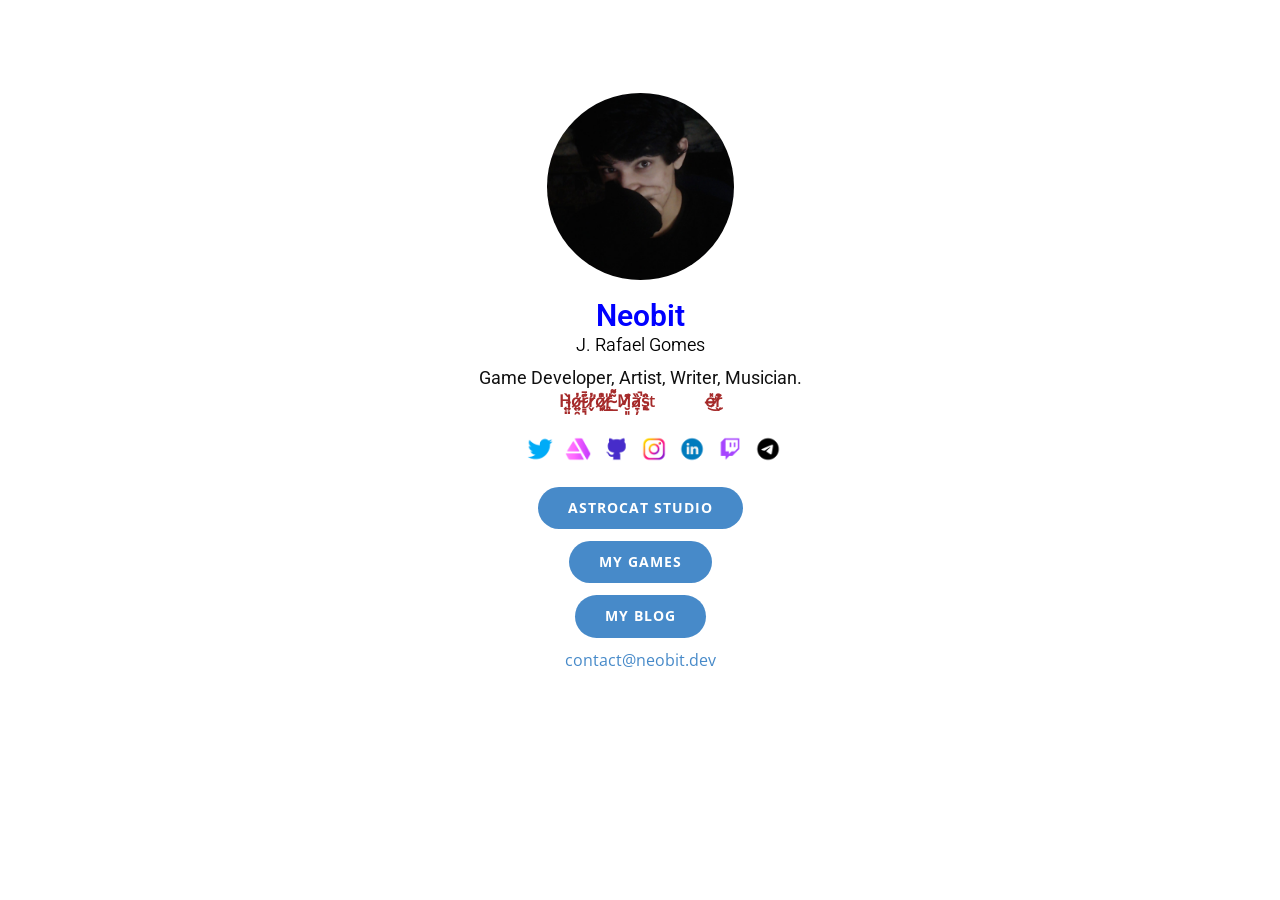
<file: index.html>
<!DOCTYPE html>
  <html style="font-size: 16px;" lang="pt"><head>
    <meta name="viewport" content="width=device-width, initial-scale=1.0">
    <meta charset="utf-8">
    <title>Rafael Gomes - About Me</title>
    <link rel="stylesheet" href="stylesheet.css" media="screen">
    <link rel="stylesheet" href="aboutme.css" media="screen">
    <meta name="generator" content="stylesheet 5.9.3, stylesheet.com">
    <link id="u-theme-google-font" rel="stylesheet" href="https://fonts.googleapis.com/css?family=Roboto:100,100i,300,300i,400,400i,500,500i,700,700i,900,900i|Open+Sans:300,300i,400,400i,500,500i,600,600i,700,700i,800,800i">
    <link rel="icon" type="image/x-icon" href="/images/Neobit.svg">
    <meta property="og:title" content="Rafael Gomes - About Me">
  <body class="u-body u-xl-mode" data-lang="pt">
    <section class="u-clearfix u-container-align-center u-section-1" id="sec-0160">
      <div class="u-clearfix u-sheet u-valign-middle u-sheet-1">
        <div class="u-align-center u-clearfix u-container-align-center u-group-elements u-valign-bottom u-group-elements-1">
          <img class="u-image u-image-circle u-image-1" src="/images/NeobitAvatar.gif" alt="" data-image-width="960" data-image-height="960">

          <h3 class="u-align-center u-text u-text-default u-text-1" style="font-weight: 600; color: blue;">Neobit</h3>
          <h6 class="u-align-center u-text u-text-default u-text-2" style="font-weight: 350; color: black;">J. Rafael Gomes</h6>

          <h6 class="u-align-center u-text u-text-3">Game Developer, Artist, Writer, Musician.</h6>
          <a class="u-align-center u-text u-text-default u-text-4" target="_blank" href="https://neobit.dev" style="font-weight: 600; color: brown;">H̵͍̤̀o̷͍̯̓r̴͇͉͊̄r̷̬̓͘o̷̡͓̓̎r̸̲̻̎ ̴̲̃͌M̸̮͈͊ȁ̷̞̦̚ŝ̵̢̺̈t̸̗͖̽̾e̶̛̽͜r̸̬͒</h6>

          <div class="u-social-icons u-spacing-10 u-social-icons-1">
            <a class="u-social-url" target="_blank" data-type="Custom" title="twitter" href="https://twitter.com/rafaneobit"><span class="u-file-icon u-icon u-social-custom u-social-icon u-icon-2"><img src="/images/twitter.png" alt=""></span>
            </a>
            <a class="u-social-url" target="_blank" data-type="Custom" title="Artstation" href="http://artstation.com/neobit"><span class="u-file-icon u-icon u-social-custom u-social-icon u-icon-2"><img src="/images/8535703.png" alt=""></span>
            </a>
            <a class="u-social-url" target="_blank" data-type="Github" title="Github" href="https://github.com/neobit"><span class="u-file-icon u-icon u-social-custom u-social-icon u-icon-2"><img src="/images/github.png" alt=""></span>
            </a>
            <a class="u-social-url" target="_blank" data-type="Instagram" title="Instagram" href="https://instagram.com/rafaneobit"><span class="u-file-icon u-icon u-social-custom u-social-icon u-icon-2"><img src="/images/instagram.png" alt=""></span>
            </a>
            <a class="u-social-url" target="_blank" data-type="LinkedIn" title="LinkedIn" href="https://LinkedIn.com/neobit"><span class="u-file-icon u-icon u-social-custom u-social-icon u-icon-2"><img src="/images/linkedin.png" alt=""></span>
            </a>
            <a class="u-social-url" target="_blank" data-type="Custom" title="Twitch" href="https://twitch.tv/neobit"><span class="u-file-icon u-icon u-social-custom u-social-icon u-icon-6"><img src="/images/5968819.png" alt=""></span>
            </a>
            <a class="u-social-url" target="_blank" data-type="Telegram" title="Telegram" href="https://t.me/neobitdev"><span class="u-file-icon u-icon u-social-custom u-social-icon u-icon-2"><img src="/images/telegram.png" alt=""></span>
            </a>
          </div>

          <a href="" style="padding-top: 10px;"></a>
          <a href="http://astrocatstudio.com.br" target="_blank" class="u-align-center u-btn u-btn-round u-button-style u-hover-palette-1-light-1 u-palette-1-base u-radius-50 u-btn-1">Astrocat studio</a>
          <a href="http://neobit.dev" target="_blank" class="u-align-center u-btn u-btn-round u-button-style u-hover-palette-1-light-1 u-palette-1-base u-radius-50 u-btn-2">my Games</a>
          <a href="https://blog.neobit.dev/" target="_blank" class="u-align-center u-btn u-btn-round u-button-style u-hover-palette-1-light-1 u-palette-1-base u-radius-50 u-btn-2">My blog</a>

          <a href="mailto:contact@neobit.dev" style="padding-top: 10px;">contact@neobit.dev</a>
        </div>
      </div>
    </section>
</body>
</html>
</file>
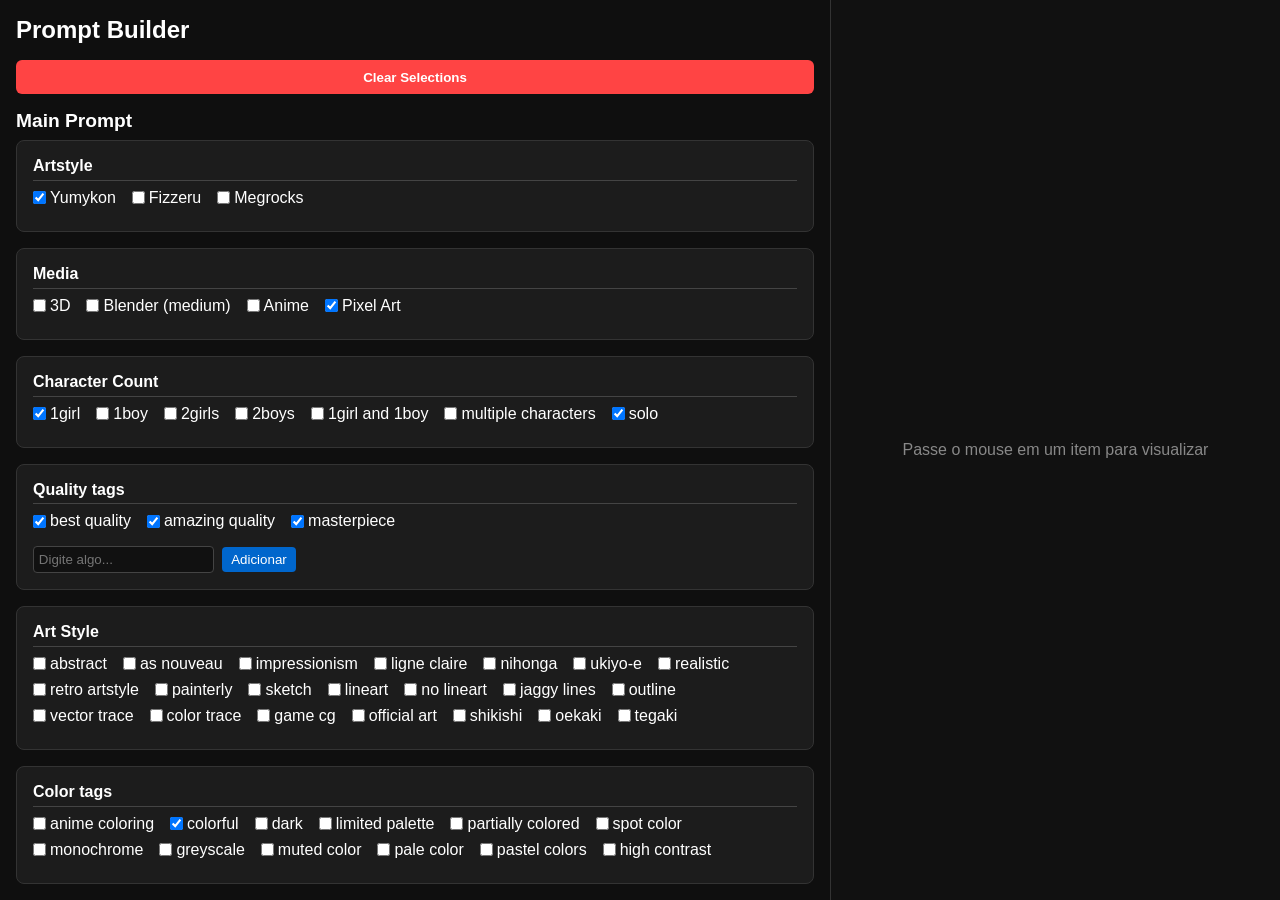
<file: gen-app/index.html>
<!DOCTYPE html>
<html lang="pt-BR">
<head>
  <meta charset="UTF-8" />
  <title>Prompt Builder - HTML + JS + CSS</title>
  <style>
    * {
      box-sizing: border-box;
      margin: 0; 
      padding: 0;
    }
    body {
      background-color: #0f0f0f;
      color: white;
      font-family: sans-serif;
    }
    #container {
      display: flex;
      flex-direction: row;
      width: 100%;
      height: 100vh;
    }
    /* Painel esquerdo */
    #leftPanel {
      flex: 1;
      display: flex;
      flex-direction: column;
      padding: 1rem;
      overflow-y: auto;
      box-sizing: border-box;
    }
    #title {
      margin-bottom: 1rem;
      font-size: 1.5rem;
    }
    #clearButton {
      padding: 0.6rem 1rem;
      background-color: #ff4444;
      color: #fff;
      border-radius: 6px;
      border: none;
      cursor: pointer;
      font-weight: bold;
      margin-bottom: 1rem;
    }
    .groupTitle {
      font-size: 1.2rem;
      font-weight: bold;
      margin-bottom: 0.5rem;
    }
    .categoryBox {
      background-color: #1c1c1c;
      margin-bottom: 1rem;
      padding: 1rem;
      border-radius: 8px;
      border: 1px solid #333;
    }
    .categoryTitle {
      font-weight: bold;
      font-size: 1rem;
      border-bottom: 1px solid #444;
      margin-bottom: 0.5rem;
      padding-bottom: 0.3rem;
    }
    .checkboxRow {
      display: flex;
      flex-wrap: wrap;
    }
    .checkboxContainer {
      display: inline-flex;
      align-items: center;
      margin-right: 1rem;
      margin-bottom: 0.5rem;
    }
    .textInput {
      padding: 0.3rem;
      margin-right: 0.5rem;
      border-radius: 4px;
      border: 1px solid #444;
      background-color: #111;
      color: #fff;
    }
    .addButton {
      padding: 0.3rem 0.6rem;
      background-color: #0066cc;
      color: #fff;
      border-radius: 4px;
      cursor: pointer;
      border: none;
    }
    #promptBoxContainer {
      display: grid;
      grid-template-columns: 1fr 1fr;
      gap: 1rem;
      margin-top: 1rem;
    }
    .promptBox {
      background-color: #2a2a2a;
      color: #fff;
      padding: 1rem;
      border-radius: 4px;
      white-space: pre-wrap;
      line-height: 1.4;
      position: relative;
    }
    .promptBox h3 {
      margin-bottom: 0.5rem;
    }
    .copyButton {
      position: absolute;
      right: 1rem;
      bottom: 1rem;
      background-color: #666;
      color: #fff;
      border: none;
      border-radius: 4px;
      padding: 0.3rem 0.6rem;
      cursor: pointer;
      font-size: 0.8rem;
    }
    /* Painel direito */
    #rightPanel {
      width: 450px;
      display: flex;
      align-items: center;
      justify-content: center;
      border-left: 1px solid #333;
      background-color: #111;
    }
    #previewImage {
      max-width: 90%;
      max-height: 90%;
      border-radius: 8px;
      border: 1px solid #555;
      object-fit: contain;
    }
    #previewFallback {
      text-align: center;
      padding: 1rem;
      color: #888;
    }
  </style>
</head>
<body>

<div id="container">
  <div id="leftPanel">
    <h1 id="title">Prompt Builder</h1>
    <button id="clearButton">Clear Selections</button>

    <!-- Aqui vão as categorias (renderizadas via JS) -->
    <div id="categoriesRoot"></div>

    <!-- Duas áreas separadas para prompts -->
    <div id="promptBoxContainer">
      <!-- Main Prompt Box -->
      <div class="promptBox">
        <h3>Main Prompt</h3>
        <div id="mainPromptContent"></div>
        <button class="copyButton" id="copyMain">Copiar</button>
      </div>
      <!-- Character Prompt Box -->
      <div class="promptBox">
        <h3>Character Prompt</h3>
        <div id="charPromptContent"></div>
        <button class="copyButton" id="copyChar">Copiar</button>
      </div>
    </div>
  </div>

  <div id="rightPanel">
    <!-- Imagem preview (mostrada ao hover) -->
    <img id="previewImage" alt="preview" style="display: none;" />
    <div id="previewFallback">Passe o mouse em um item para visualizar</div>
  </div>
</div>


<script>
// ====================== DATA =========================

// Mesmo que antes:
const categories = {
  "Main Prompt": {
    "Artstyle": ["Yumykon", "Fizzeru", "Megrocks"],
    "Media": ["3D", "Blender (medium)", "Anime", "Pixel Art"],
    "Character Count": ["1girl", "1boy", "2girls", "2boys", "1girl and 1boy", "multiple characters", "solo"],
    "Quality tags": ["best quality", "amazing quality", "masterpiece"],
    "Art Style": ["abstract", "as nouveau", "impressionism", "ligne claire", "nihonga", "ukiyo-e", "realistic", "retro artstyle", "painterly", "sketch", "lineart", "no lineart", "jaggy lines", "outline", "vector trace", "color trace", "game cg", "official art", "shikishi", "oekaki", "tegaki"],
    "Color tags": ["anime coloring", "colorful", "dark", "limited palette", "partially colored", "spot color", "monochrome", "greyscale", "muted color", "pale color", "pastel colors", "high contrast"],
    "Post-effects": ["backlighting", "bloom", "bokeh", "chromatic aberration", "depth of field", "diffraction spikes", "dithering", "drop shadow", "emphasis lines", "glitch", "halftone", "lens flare", "motion blur", "soft focus"],
    "Background": ["white background", "linear gradient background", "garden background", "city background", "forest background", "sci fi background", "fog background", "moon background", "mistic background"]
  },
  "Character Prompt": {
    "Camera Framing": ["close-up", "portrait", "upper body", "cowboy shot", "feet out of frame", "full body", "wide shot", "very wide shot"],
    "Camera Angle": ["facing viewer", "from above", "from behind", "from below", "from side", "profile", "sideways", "upside-down", "dutch angle", "multiple views", "zoom layer", "reference sheet"],
    "Character Pose": ["dynamic pose", "standing", "falling", "jumping", "model pose", "suggestive pose", "senal pose", "fighting pose", "cute pose", "happy pose", "v sign pose"],
    "Head clothing": ["baseball cap", "crown", "hair ribbon", "helmet", "beret", "horns", "glasses", "mask"],
    "Neck": ["scarf", "necklace"],
    "Torso Clothing": ["jacket", "dress", "dress shirt", "tank top", "cropped top"],
    "Legwear": ["skirt", "pants", "pelvic curtain", "shorts", "leggings", "pantyhose"],
    "Foot": ["red sneakers", "boots", "slippers"]
  }
};

const textInputCategories = [
  "Quality tags", "Head clothing", "Neck", "Torso Clothing", "Legwear", "Foot", 
  "Background", "Character Pose"
];

// Selecionadas inicialmente
let selectedOptions = {
  "Artstyle": ["Yumykon"],
  "Media": ["Pixel Art"],
  "Character Count": ["1girl", "solo"],
  "Quality tags": ["best quality", "amazing quality", "masterpiece"],
  "Color tags": ["colorful"],
  "Background": ["white background"]
};

// Para campos de texto
let textValues = {};

// Para hover
let hoveredImage = null;

// ====================== FUNÇÕES =========================

// Converte tag -> caminho de imagem
function imagePathFromOption(option) {
  return "/images/" + option
    .replace(/\s/g, "_")
    .replace(/[!@#$%^&*(),?\"':{}|<>]/g, "")
    .toLowerCase() + ".jpg";
}

// Verifica se a category deve ter seleção única
function isSingleSelectionCategory(category) {
  return ["Artstyle", "Camera Framing", "Camera Angle"].includes(category);
}

function toggleOption(category, option) {
  if (!selectedOptions[category]) {
    selectedOptions[category] = [];
  }

  if (isSingleSelectionCategory(category)) {
    // Single selection
    selectedOptions[category] = [option];
  } else {
    // Multiple
    if (selectedOptions[category].includes(option)) {
      selectedOptions[category] = selectedOptions[category].filter(o => o !== option);
    } else {
      selectedOptions[category].push(option);
    }
  }
  renderAll();
}

// Limpa tudo
function clearSelections() {
  selectedOptions = {};
  textValues = {};
  renderAll();
}

// Adiciona texto custom
function addCustomText(category) {
  const text = textValues[category] ? textValues[category].trim() : "";
  if (!text) return;

  if (!selectedOptions[category]) {
    selectedOptions[category] = [];
  }
  selectedOptions[category].push(text);
  textValues[category] = "";
  renderAll();
}

// Gera prompt do Main
function generateMainPrompt() {
  let output = [];
  const mainSections = categories["Main Prompt"];
  for (let category in mainSections) {
    let finalOptions = selectedOptions[category] || [];
    if (category === "Artstyle") {
      finalOptions = finalOptions.map(opt => opt + " artstyle");
    }
    output.push(...finalOptions);
  }
  return output.join(", ");
}

// Gera prompt do Character
function generateCharacterPrompt() {
  let output = [];
  const charSections = categories["Character Prompt"];
  for (let category in charSections) {
    let finalOptions = selectedOptions[category] || [];
    output.push(...finalOptions);
  }
  return output.join(", ");
}

// Copiar
function copyToClipboard(str) {
  navigator.clipboard.writeText(str).then(() => {
    alert("Copiado para a área de transferência!");
  });
}

// ====================== RENDERIZAÇÃO =========================

// Monta HTML de cada type (Main Prompt / Character Prompt)
function renderCategories() {
  const categoriesRoot = document.getElementById("categoriesRoot");
  categoriesRoot.innerHTML = ""; // limpa

  for (let type in categories) {
    const sections = categories[type];
    const groupDiv = document.createElement("div");
    groupDiv.style.marginBottom = "2rem";

    const title = document.createElement("h2");
    title.className = "groupTitle";
    title.textContent = type;
    groupDiv.appendChild(title);

    // Cada categoria
    for (let category in sections) {
      const catDiv = document.createElement("div");
      catDiv.className = "categoryBox";

      const catTitle = document.createElement("div");
      catTitle.className = "categoryTitle";
      catTitle.textContent = category;
      catDiv.appendChild(catTitle);

      // Row
      const rowDiv = document.createElement("div");
      rowDiv.className = "checkboxRow";
      catDiv.appendChild(rowDiv);

      // Opções
      const options = sections[category];
      options.forEach(option => {
        const container = document.createElement("div");
        container.className = "checkboxContainer";

        container.addEventListener("mouseenter", () => {
          hoveredImage = imagePathFromOption(option);
          renderPreview(); 
        });
        container.addEventListener("mouseleave", () => {
          hoveredImage = null;
          renderPreview();
        });

        const input = document.createElement("input");
        input.type = "checkbox";
        input.id = option;
        input.checked = (selectedOptions[category] || []).includes(option);
        input.addEventListener("change", () => {
          toggleOption(category, option);
        });

        const label = document.createElement("label");
        label.htmlFor = option;
        label.style.marginLeft = "4px";
        label.textContent = option;

        container.appendChild(input);
        container.appendChild(label);
        rowDiv.appendChild(container);
      });

      // Se tiver campo de texto
      if (textInputCategories.includes(category)) {
        const extraDiv = document.createElement("div");
        extraDiv.style.marginTop = "0.5rem";

        const textInput = document.createElement("input");
        textInput.type = "text";
        textInput.className = "textInput";
        textInput.placeholder = "Digite algo...";
        textInput.value = textValues[category] || "";
        textInput.addEventListener("input", (e) => {
          textValues[category] = e.target.value;
        });

        const addBtn = document.createElement("button");
        addBtn.className = "addButton";
        addBtn.textContent = "Adicionar";
        addBtn.addEventListener("click", () => {
          addCustomText(category);
        });

        extraDiv.appendChild(textInput);
        extraDiv.appendChild(addBtn);
        catDiv.appendChild(extraDiv);
      }

      groupDiv.appendChild(catDiv);
    }

    categoriesRoot.appendChild(groupDiv);
  }
}

// Renderiza as duas áreas de prompt
function renderPrompts() {
  const mainPrompt = generateMainPrompt();
  const charPrompt = generateCharacterPrompt();

  document.getElementById("mainPromptContent").textContent = mainPrompt;
  document.getElementById("charPromptContent").textContent = charPrompt;

  // Botões de copiar
  document.getElementById("copyMain").onclick = () => copyToClipboard(mainPrompt);
  document.getElementById("copyChar").onclick = () => copyToClipboard(charPrompt);
}

// Renderiza a imagem de preview
function renderPreview() {
  const previewImage = document.getElementById("previewImage");
  const previewFallback = document.getElementById("previewFallback");

  if (hoveredImage) {
    previewImage.src = hoveredImage;
    previewImage.style.display = "block";
    previewFallback.style.display = "none";
  } else {
    previewImage.style.display = "none";
    previewFallback.style.display = "block";
  }
}

// Renderiza tudo
function renderAll() {
  renderCategories();
  renderPrompts();
  renderPreview();
}

// ====================== EVENTOS INICIAIS =========================
document.getElementById("clearButton").addEventListener("click", clearSelections);

// Render inicial
renderAll();
</script>
</body>
</html>
</file>
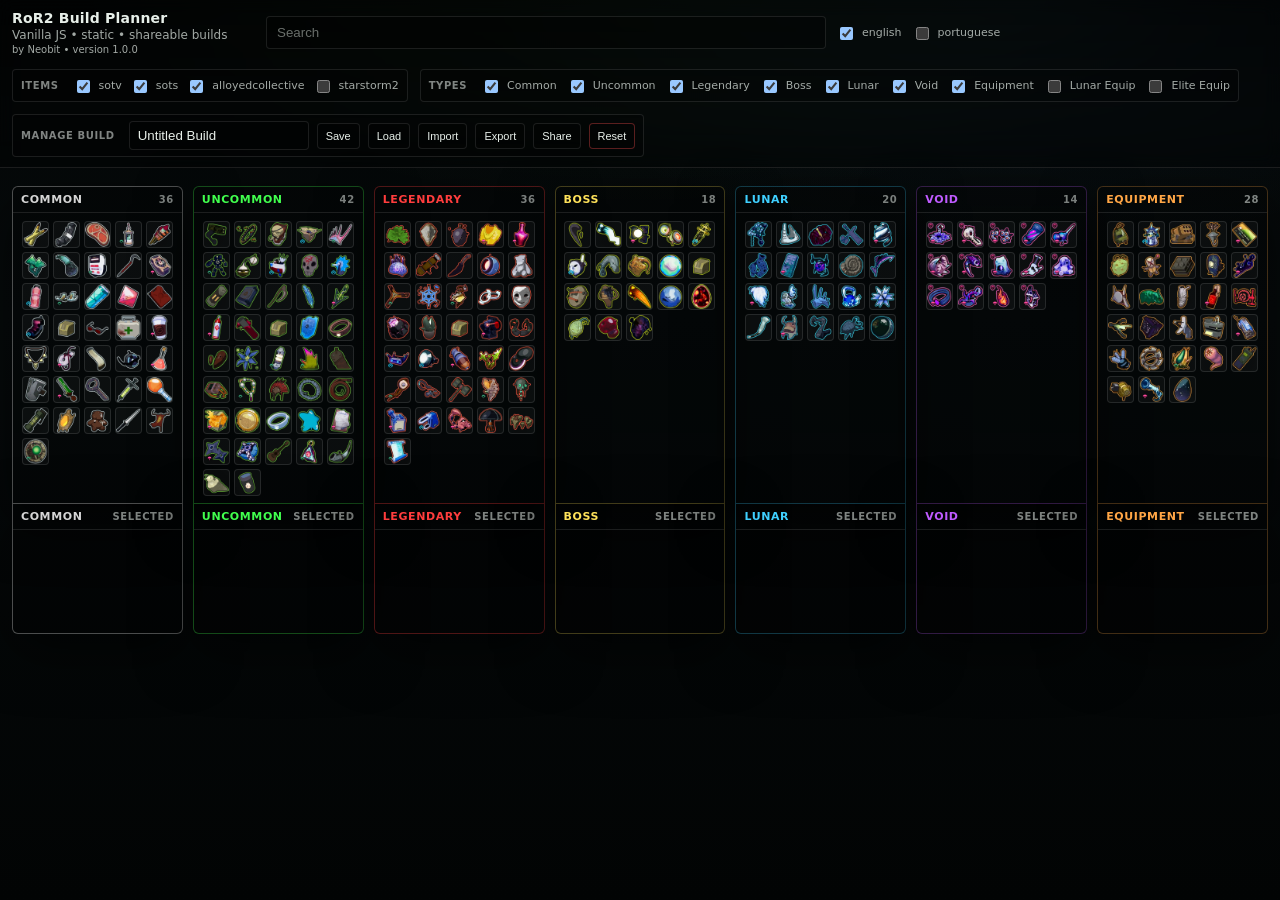
<file: apps/ror2-builder/index.html>
<!doctype html>
<html lang="en">
<head>
  <meta charset="utf-8" />
  <meta name="viewport" content="width=device-width,initial-scale=1" />
  <title>RoR2 Build Planner by Neobit</title>
  <link rel="stylesheet" href="./styles.css" />
</head>
<body>
  <header class="topbar">
    <div class="brand">
      <div class="title">RoR2 Build Planner</div>
      <div class="subtitle">Vanilla JS • static • shareable builds</div>
      <div class="credits">by Neobit • version 1.0.0</div>
    </div>

    <div class="top-search">
  <div class="search-wrap">
    <input id="search" type="text" placeholder="Search" autocomplete="off" />

    <label class="mini-check lang">
  <input id="lang_en" type="checkbox" checked>
  <span>english</span>
</label>

<label class="mini-check lang">
  <input id="lang_pt" type="checkbox">
  <span>portuguese</span>
</label>
  </div>
</div>


    <div class="top-right">
      <div class="dlc-strip" aria-label="DLC filters">
        <span class="strip-label">ITEMS</span>
        <label class="mini-check"><input id="dlc_sotv" type="checkbox" checked><span>sotv</span></label>
        <label class="mini-check"><input id="dlc_sots" type="checkbox" checked><span>sots</span></label>
        <label class="mini-check"><input id="dlc_alloyedcollective" type="checkbox" checked><span>alloyedcollective</span></label>
        <label class="mini-check"><input id="mod_starstorm2" type="checkbox"><span>starstorm2</span></label>
      </div>
      <div class="types-strip" aria-label="Types">
        <span class="strip-label">TYPES</span>
        <div id="typeFilters" class="type-filters"></div>
      </div>
      <div class="manage-strip" aria-label="Manage build">
        <span class="strip-label">MANAGE BUILD</span>
        <input id="buildName" class="build-name" type="text" placeholder="Untitled Build" />
        <button id="saveBuild" class="btn mini">Save</button>
        <button id="loadBuild" class="btn mini">Load</button>
        <button id="importBuild" class="btn mini">Import</button>
        <button id="exportBuild" class="btn mini">Export</button>
        <button id="shareBuild" class="btn mini">Share</button>
        <button id="resetBuild" class="btn mini danger">Reset</button>
      </div>
    </div>
  </header>

  <main class="workspace">
    <div id="grid" class="gridwrap" aria-label="Items + Selected grid"></div>
  </main>

  <dialog id="modal">
    <form method="dialog" class="modal">
      <header class="modal-head">
        <h3 id="modalTitle">Modal</h3>
        <button class="btn mini" value="close">Close</button>
      </header>
      <div id="modalBody" class="modal-body"></div>
      <menu id="modalActions" class="modal-actions"></menu>
    </form>
  </dialog>

  <script src="./app.js" type="module"></script>
</body>
</html>
</file>
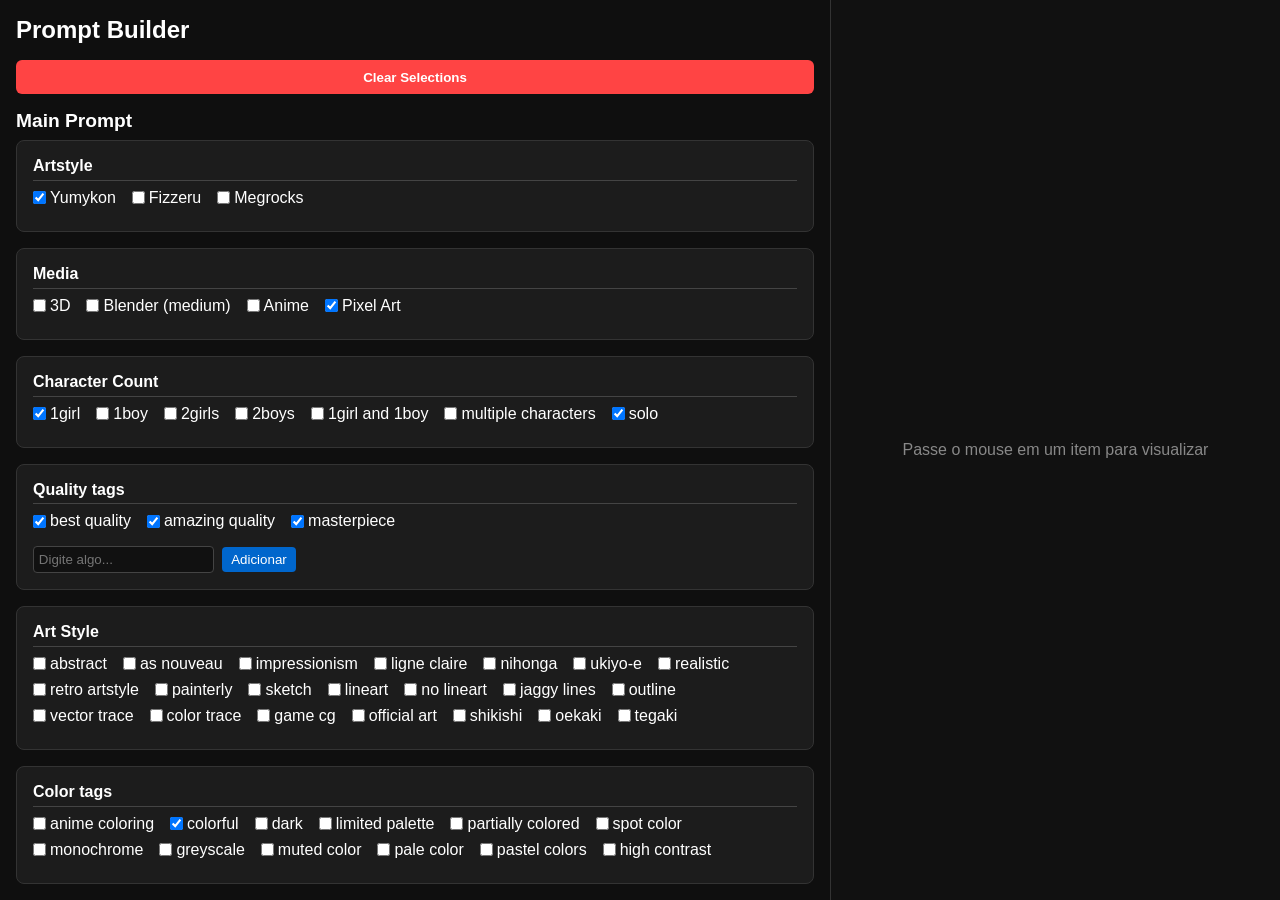
<file: gen-app/indexold.html>
<!DOCTYPE html>
<html lang="pt-BR">
<head>
  <meta charset="UTF-8" />
  <title>Prompt Builder - HTML + JS + CSS</title>
  <style>
    * {
      box-sizing: border-box;
      margin: 0; 
      padding: 0;
    }
    body {
      background-color: #0f0f0f;
      color: white;
      font-family: sans-serif;
    }
    #container {
      display: flex;
      flex-direction: row;
      width: 100%;
      height: 100vh;
    }
    /* Painel esquerdo */
    #leftPanel {
      flex: 1;
      display: flex;
      flex-direction: column;
      padding: 1rem;
      overflow-y: auto;
      box-sizing: border-box;
    }
    #title {
      margin-bottom: 1rem;
      font-size: 1.5rem;
    }
    #clearButton {
      padding: 0.6rem 1rem;
      background-color: #ff4444;
      color: #fff;
      border-radius: 6px;
      border: none;
      cursor: pointer;
      font-weight: bold;
      margin-bottom: 1rem;
    }
    .groupTitle {
      font-size: 1.2rem;
      font-weight: bold;
      margin-bottom: 0.5rem;
    }
    .categoryBox {
      background-color: #1c1c1c;
      margin-bottom: 1rem;
      padding: 1rem;
      border-radius: 8px;
      border: 1px solid #333;
    }
    .categoryTitle {
      font-weight: bold;
      font-size: 1rem;
      border-bottom: 1px solid #444;
      margin-bottom: 0.5rem;
      padding-bottom: 0.3rem;
    }
    .checkboxRow {
      display: flex;
      flex-wrap: wrap;
    }
    .checkboxContainer {
      display: inline-flex;
      align-items: center;
      margin-right: 1rem;
      margin-bottom: 0.5rem;
    }
    .textInput {
      padding: 0.3rem;
      margin-right: 0.5rem;
      border-radius: 4px;
      border: 1px solid #444;
      background-color: #111;
      color: #fff;
    }
    .addButton {
      padding: 0.3rem 0.6rem;
      background-color: #0066cc;
      color: #fff;
      border-radius: 4px;
      cursor: pointer;
      border: none;
    }
    #promptBoxContainer {
      display: grid;
      grid-template-columns: 1fr 1fr;
      gap: 1rem;
      margin-top: 1rem;
    }
    .promptBox {
      background-color: #2a2a2a;
      color: #fff;
      padding: 1rem;
      border-radius: 4px;
      white-space: pre-wrap;
      line-height: 1.4;
      position: relative;
    }
    .promptBox h3 {
      margin-bottom: 0.5rem;
    }
    .copyButton {
      position: absolute;
      right: 1rem;
      bottom: 1rem;
      background-color: #666;
      color: #fff;
      border: none;
      border-radius: 4px;
      padding: 0.3rem 0.6rem;
      cursor: pointer;
      font-size: 0.8rem;
    }
    /* Painel direito */
    #rightPanel {
      width: 450px;
      display: flex;
      align-items: center;
      justify-content: center;
      border-left: 1px solid #333;
      background-color: #111;
    }
    #previewImage {
      max-width: 90%;
      max-height: 90%;
      border-radius: 8px;
      border: 1px solid #555;
      object-fit: contain;
    }
    #previewFallback {
      text-align: center;
      padding: 1rem;
      color: #888;
    }
  </style>
</head>
<body>

<div id="container">
  <div id="leftPanel">
    <h1 id="title">Prompt Builder</h1>
    <button id="clearButton">Clear Selections</button>

    <!-- Aqui vão as categorias (renderizadas via JS) -->
    <div id="categoriesRoot"></div>

    <!-- Duas áreas separadas para prompts -->
    <div id="promptBoxContainer">
      <!-- Main Prompt Box -->
      <div class="promptBox">
        <h3>Main Prompt</h3>
        <div id="mainPromptContent"></div>
        <button class="copyButton" id="copyMain">Copiar</button>
      </div>
      <!-- Character Prompt Box -->
      <div class="promptBox">
        <h3>Character Prompt</h3>
        <div id="charPromptContent"></div>
        <button class="copyButton" id="copyChar">Copiar</button>
      </div>
    </div>
  </div>

  <div id="rightPanel">
    <!-- Imagem preview (mostrada ao hover) -->
    <img id="previewImage" alt="preview" style="display: none;" />
    <div id="previewFallback">Passe o mouse em um item para visualizar</div>
  </div>
</div>


<script>
// ====================== DATA =========================

// Mesmo que antes:
const categories = {
  "Main Prompt": {
    "Artstyle": ["Yumykon", "Fizzeru", "Megrocks"],
    "Media": ["3D", "Blender (medium)", "Anime", "Pixel Art"],
    "Character Count": ["1girl", "1boy", "2girls", "2boys", "1girl and 1boy", "multiple characters", "solo"],
    "Quality tags": ["best quality", "amazing quality", "masterpiece"],
    "Art Style": ["abstract", "as nouveau", "impressionism", "ligne claire", "nihonga", "ukiyo-e", "realistic", "retro artstyle", "painterly", "sketch", "lineart", "no lineart", "jaggy lines", "outline", "vector trace", "color trace", "game cg", "official art", "shikishi", "oekaki", "tegaki"],
    "Color tags": ["anime coloring", "colorful", "dark", "limited palette", "partially colored", "spot color", "monochrome", "greyscale", "muted color", "pale color", "pastel colors", "high contrast"],
    "Post-effects": ["backlighting", "bloom", "bokeh", "chromatic aberration", "depth of field", "diffraction spikes", "dithering", "drop shadow", "emphasis lines", "glitch", "halftone", "lens flare", "motion blur", "soft focus"],
    "Background": ["white background", "linear gradient background", "garden background", "city background", "forest background", "sci fi background", "fog background", "moon background", "mistic background"]
  },
  "Character Prompt": {
    "Camera Framing": ["close-up", "portrait", "upper body", "cowboy shot", "feet out of frame", "full body", "wide shot", "very wide shot"],
    "Camera Angle": ["facing viewer", "from above", "from behind", "from below", "from side", "profile", "sideways", "upside-down", "dutch angle", "multiple views", "zoom layer", "reference sheet"],
    "Character Pose": ["dynamic pose", "standing", "falling", "jumping", "model pose", "suggestive pose", "senal pose", "fighting pose", "cute pose", "happy pose", "v sign pose"],
    "Hair Lenght": ["very short hair", "short hair", "medium hair", "long hair", "very long hair", "absurdly long hair", "big hair"],
    "Hair Style": ["asymmetrical hair", "bob cut", "braid", "french braid", "ponytail", "high ponytail", "low ponytail", "side ponytail", "shot ponytail", "folded ponytail", "braid ponytail", "tapoknot", "twintails", "half updo", "pompadour", "afro", "tomboy", "bangs", "blunt bang", "hair between eyes", "hair over eyes", "hair over one eye", "parted bangs", "swept bangs", "sidelocks", "ahoge", "heart ahoge", "hair antenna", "hair pulled back", "hair slicked back"],
    "Hair structure": ["curly hair", "messy hair", "spiked hair", "straight hair", "wavy hair"],
    "Facial Hair": ["facial hair", "beard", "goatee", "mustache", "stubble", "sideburns"],
    "Hair Color": ["multicolored hair", "colored inner hair", "colored tips", "gradient hair", "rainbow hair", "split-color hair", "streaked hair", "two-tone hair", "black hair", "blonde hair", "blue hair", "brown hair", "green hair", "grey hair", "orange hair", "pink hair", "purple hair", "red hair", "white hair"],
    "Eyes": ["aqua eyes", "black eyes", "blue eyes", "brown eyes", "green eyes", "grey eyes", "orange eyes", "purple eyes", "pink eyes", "red eyes", "white eyes", "yellow eyes", "horizontal pupils", "slit pupils", "symbol-shaped pupils", "star-shaped pupils", "diamond-shaped pupils", "flower-shaped pupils", "heart-shaped pupils", "mismatched pupils", "black sclera", "bags under eyes", "flaming eyes", "glowing eyes"],
    "Skin": ["black skin", "blue skin", "green skin", "grey skin", "orange skin", "pink skin", "purple skin", "red skin", "white skin", "yellow skin", "freckles", "makeup", "lipstick", "scar on face"],
    "Facial Expression": ["sad looking", "depressive", "blushed", "happy expression", "sad expression", "seductive gaze", "neutral gaze", "angry expression", "surprised expression", "confident smile", "mysterious smile", "arched eyebrows", "intense eye contact", "look from below", "sultry gaze", "bedroom eyes"],
    "Body": ["skinny", "petite", "curvy", "plump", "fat", "obese", "toned", "abs", "muscular"],
    "Breasts": ["flat chest", "small breasts", "medium breasts", "big breasts", "large breasts", "huge breasts", "gigantics breasts"],
    "Head clothing": ["baseball cap", "crown", "hair ribbon", "helmet", "beret", "horns", "glasses", "mask"],
    "Neck": ["scarf", "necklace", "goggles around neck", "red tie"],
    "Torso Clothing": ["black blazer", "dress shirt", "pink tshirt", "cropped jacket", "jacket", "dress", "dress shirt", "tank top", "cropped top", "black sweater", "white collar", "cyan cropped top", "white crop top"],
    "Torso Clothing Adjetives": ["cleavage", "sideboob", "strapless", "puff sleeve", "revealing cleavage", "sleeveless", "open clothes"],
    "Legwear": ["skirt", "pants", "pelvic curtain", "shorts", "leggings", "pantyhose", "denim mini shorts", "jeans shorts", "leather belt", "black panties", "black pleated skirt"],
    "Foot": ["red sneakers", "boots", "slippers", "slouch socks", "white loose socks", "black high socks"]
  }
};

const textInputCategories = [
  "Quality tags", "Head clothing", "Neck", "Torso Clothing", "Legwear", "Foot", 
  "Background", "Character Pose"
];

// Selecionadas inicialmente
let selectedOptions = {
  "Artstyle": ["Yumykon"],
  "Media": ["Pixel Art"],
  "Character Count": ["1girl", "solo"],
  "Quality tags": ["best quality", "amazing quality", "masterpiece"],
  "Color tags": ["colorful"],
  "Background": ["white background"]
};

// Para campos de texto
let textValues = {};

// Para hover
let hoveredImage = null;

// ====================== FUNÇÕES =========================

// Converte tag -> caminho de imagem
function imagePathFromOption(option) {
  return "/images/" + option
    .replace(/\s/g, "_")
    .replace(/[!@#$%^&*(),?\"':{}|<>]/g, "")
    .toLowerCase() + ".jpg";
}

// Verifica se a category deve ter seleção única
function isSingleSelectionCategory(category) {
  return ["Artstyle", "Camera Framing", "Camera Angle"].includes(category);
}

function toggleOption(category, option) {
  if (!selectedOptions[category]) {
    selectedOptions[category] = [];
  }

  if (isSingleSelectionCategory(category)) {
    // Single selection
    selectedOptions[category] = [option];
  } else {
    // Multiple
    if (selectedOptions[category].includes(option)) {
      selectedOptions[category] = selectedOptions[category].filter(o => o !== option);
    } else {
      selectedOptions[category].push(option);
    }
  }
  renderAll();
}

// Limpa tudo
function clearSelections() {
  selectedOptions = {};
  textValues = {};
  renderAll();
}

// Adiciona texto custom
function addCustomText(category) {
  const text = textValues[category] ? textValues[category].trim() : "";
  if (!text) return;

  if (!selectedOptions[category]) {
    selectedOptions[category] = [];
  }
  selectedOptions[category].push(text);
  textValues[category] = "";
  renderAll();
}

// Gera prompt do Main
function generateMainPrompt() {
  let output = [];
  const mainSections = categories["Main Prompt"];
  for (let category in mainSections) {
    let finalOptions = selectedOptions[category] || [];
    if (category === "Artstyle") {
      finalOptions = finalOptions.map(opt => opt + " artstyle");
    }
    output.push(...finalOptions);
  }
  return output.join(", ");
}

// Gera prompt do Character
function generateCharacterPrompt() {
  let output = [];
  const charSections = categories["Character Prompt"];
  for (let category in charSections) {
    let finalOptions = selectedOptions[category] || [];
    output.push(...finalOptions);
  }
  return output.join(", ");
}

// Copiar
function copyToClipboard(str) {
  navigator.clipboard.writeText(str).then(() => {
    alert("Copiado para a área de transferência!");
  });
}

// ====================== RENDERIZAÇÃO =========================

// Monta HTML de cada type (Main Prompt / Character Prompt)
function renderCategories() {
  const categoriesRoot = document.getElementById("categoriesRoot");
  categoriesRoot.innerHTML = ""; // limpa

  for (let type in categories) {
    const sections = categories[type];
    const groupDiv = document.createElement("div");
    groupDiv.style.marginBottom = "2rem";

    const title = document.createElement("h2");
    title.className = "groupTitle";
    title.textContent = type;
    groupDiv.appendChild(title);

    // Cada categoria
    for (let category in sections) {
      const catDiv = document.createElement("div");
      catDiv.className = "categoryBox";

      const catTitle = document.createElement("div");
      catTitle.className = "categoryTitle";
      catTitle.textContent = category;
      catDiv.appendChild(catTitle);

      // Row
      const rowDiv = document.createElement("div");
      rowDiv.className = "checkboxRow";
      catDiv.appendChild(rowDiv);

      // Opções
      const options = sections[category];
      options.forEach(option => {
        const container = document.createElement("div");
        container.className = "checkboxContainer";

        container.addEventListener("mouseenter", () => {
          hoveredImage = imagePathFromOption(option);
          renderPreview(); 
        });
        container.addEventListener("mouseleave", () => {
          hoveredImage = null;
          renderPreview();
        });

        const input = document.createElement("input");
        input.type = "checkbox";
        input.id = option;
        input.checked = (selectedOptions[category] || []).includes(option);
        input.addEventListener("change", () => {
          toggleOption(category, option);
        });

        const label = document.createElement("label");
        label.htmlFor = option;
        label.style.marginLeft = "4px";
        label.textContent = option;

        container.appendChild(input);
        container.appendChild(label);
        rowDiv.appendChild(container);
      });

      // Se tiver campo de texto
      if (textInputCategories.includes(category)) {
        const extraDiv = document.createElement("div");
        extraDiv.style.marginTop = "0.5rem";

        const textInput = document.createElement("input");
        textInput.type = "text";
        textInput.className = "textInput";
        textInput.placeholder = "Digite algo...";
        textInput.value = textValues[category] || "";
        textInput.addEventListener("input", (e) => {
          textValues[category] = e.target.value;
        });

        const addBtn = document.createElement("button");
        addBtn.className = "addButton";
        addBtn.textContent = "Adicionar";
        addBtn.addEventListener("click", () => {
          addCustomText(category);
        });

        extraDiv.appendChild(textInput);
        extraDiv.appendChild(addBtn);
        catDiv.appendChild(extraDiv);
      }

      groupDiv.appendChild(catDiv);
    }

    categoriesRoot.appendChild(groupDiv);
  }
}

// Renderiza as duas áreas de prompt
function renderPrompts() {
  const mainPrompt = generateMainPrompt();
  const charPrompt = generateCharacterPrompt();

  document.getElementById("mainPromptContent").textContent = mainPrompt;
  document.getElementById("charPromptContent").textContent = charPrompt;

  // Botões de copiar
  document.getElementById("copyMain").onclick = () => copyToClipboard(mainPrompt);
  document.getElementById("copyChar").onclick = () => copyToClipboard(charPrompt);
}

// Renderiza a imagem de preview
function renderPreview() {
  const previewImage = document.getElementById("previewImage");
  const previewFallback = document.getElementById("previewFallback");

  if (hoveredImage) {
    previewImage.src = hoveredImage;
    previewImage.style.display = "block";
    previewFallback.style.display = "none";
  } else {
    previewImage.style.display = "none";
    previewFallback.style.display = "block";
  }
}

// Renderiza tudo
function renderAll() {
  renderCategories();
  renderPrompts();
  renderPreview();
}

// ====================== EVENTOS INICIAIS =========================
document.getElementById("clearButton").addEventListener("click", clearSelections);

// Render inicial
renderAll();
</script>
</body>
</html>
</file>
